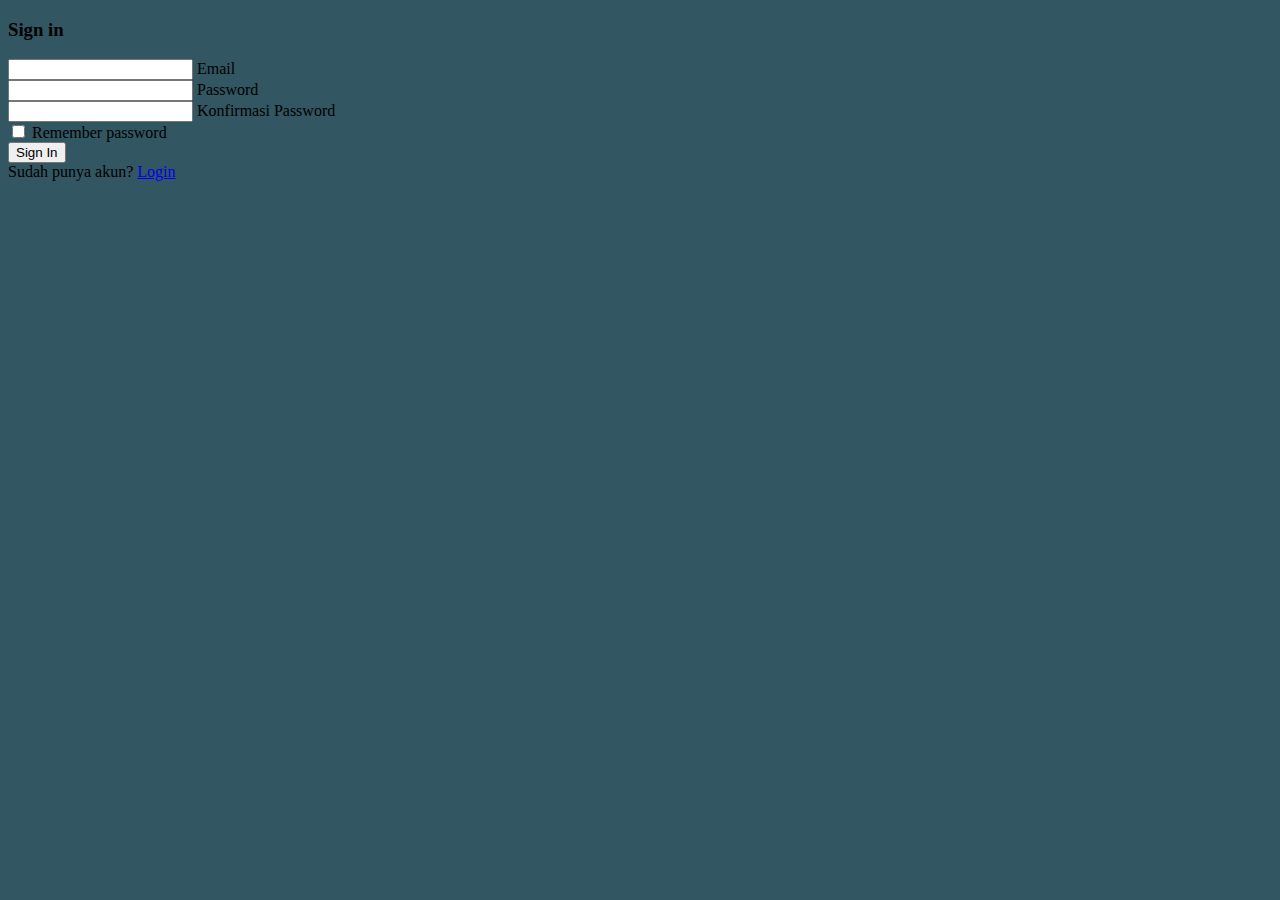
<file: sign-in.html>
<!DOCTYPE html>
<html lang="en">

<head>

	<title>SMART PV</title>
    <link href="https://cdn.jsdelivr.net/npm/bootstrap@5.0.2/dist/css/bootstrap.min.css" rel="stylesheet" integrity="sha384-EVSTQN3/azprG1Anm3QDgpJLIm9Nao0Yz1ztcQTwFspd3yD65VohhpuuCOmLASjC" crossorigin="anonymous">

</head>

<body style="background-color: #325662">
	<section class="vh-100" >
        <div class="container py-5 h-100">
          <div class="row d-flex justify-content-center align-items-center h-100">
            <div class="col-12 col-md-8 col-lg-6 col-xl-5">
              <div class="card shadow-2-strong" style="border-radius: 1rem;">
                <div class="card-body p-5 text-center">
      
                  <h3 class="mb-5">Sign in</h3>
      
                  <div class="form-outline mb-4">
                    <input type="email" id="typeEmailX-2" class="form-control form-control-lg" />
                    <label class="form-label" for="typeEmailX-2">Email</label>
                  </div>
      
                  <div class="form-outline mb-4">
                    <input type="password" id="typePasswordX-2" class="form-control form-control-lg" />
                    <label class="form-label" for="typePasswordX-2">Password</label>
                  </div>

                  <div class="form-outline mb-4">
                    <input type="password" id="typePasswordX-2" class="form-control form-control-lg" />
                    <label class="form-label" for="typePasswordX-2">Konfirmasi Password</label>
                  </div>
      
                  <!-- Checkbox -->
                  <div class="form-check d-flex justify-content-start mb-4">
                    <input class="form-check-input" type="checkbox" value="" id="form1Example3" />
                    <label class="form-check-label" for="form1Example3"> Remember password </label>
                  </div>
      
                  <button class="btn btn-warning btn-lg btn-block" type="submit">Sign In</button> <br>
                  <a> Sudah punya akun?</a> <a link href="login.php">Login</a> <br>
                  
      
                  <!-- <hr class="my-4">
      
                  <button class="btn btn-lg btn-block btn-primary" style="background-color: #dd4b39;"
                    type="submit"><i class="fab fa-google me-2"></i> Sign in with google</button>
                  <button class="btn btn-lg btn-block btn-primary mb-2" style="background-color: #3b5998;"
                    type="submit"><i class="fab fa-facebook-f me-2"></i>Sign in with facebook</button> -->
      
                </div>
              </div>
            </div>
          </div>
        </div>
      </section>
</body>
</html>
</file>
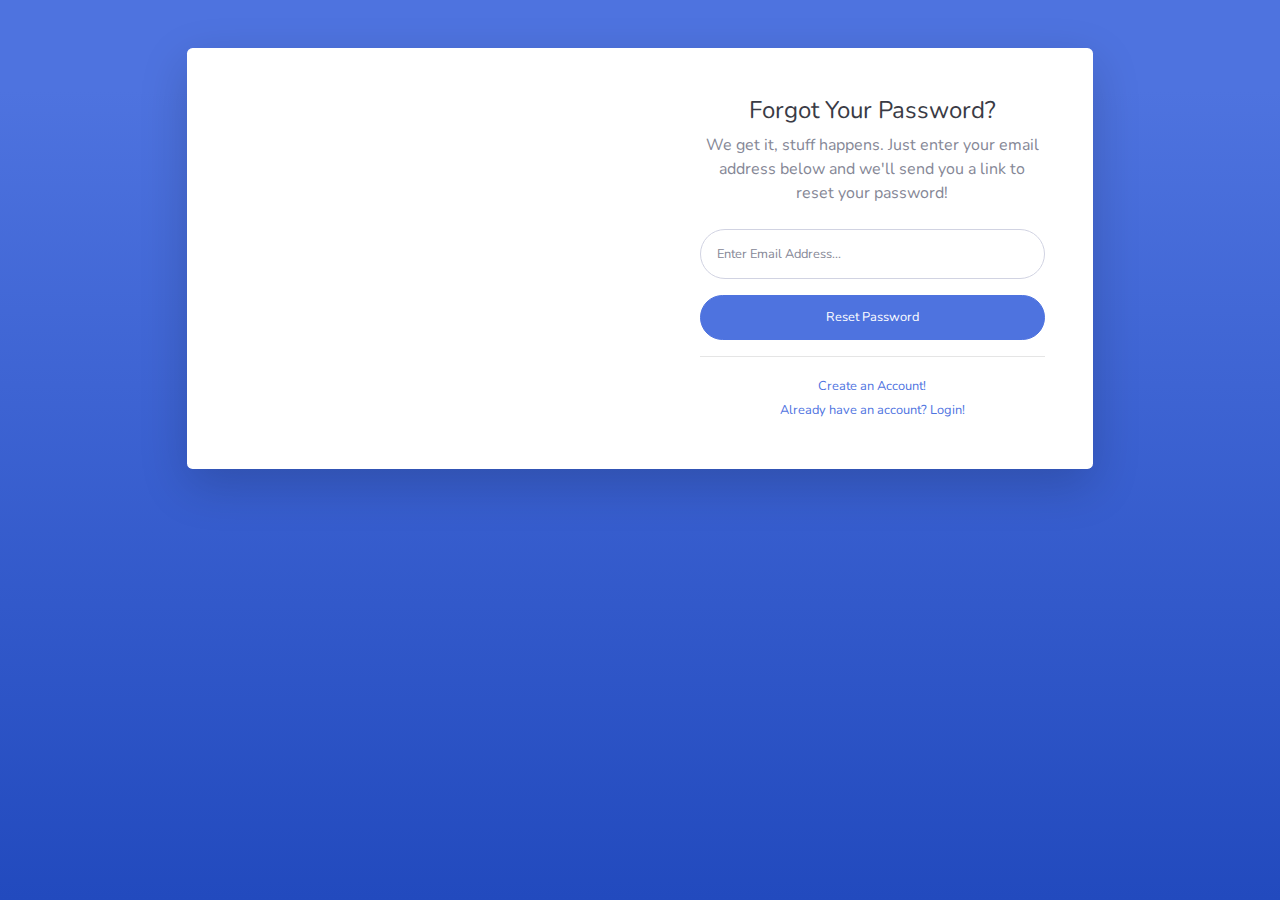
<file: startbootstrap-sb-admin-2-gh-pages/forgot-password.html>
<!DOCTYPE html>
<html lang="en">

<head>

    <meta charset="utf-8">
    <meta http-equiv="X-UA-Compatible" content="IE=edge">
    <meta name="viewport" content="width=device-width, initial-scale=1, shrink-to-fit=no">
    <meta name="description" content="">
    <meta name="author" content="">

    <title>SB Admin 2 - Forgot Password</title>

    <!-- Custom fonts for this template-->
    <link href="vendor/fontawesome-free/css/all.min.css" rel="stylesheet" type="text/css">
    <link
        href="https://fonts.googleapis.com/css?family=Nunito:200,200i,300,300i,400,400i,600,600i,700,700i,800,800i,900,900i"
        rel="stylesheet">

    <!-- Custom styles for this template-->
    <link href="css/sb-admin-2.min.css" rel="stylesheet">

</head>

<body class="bg-gradient-primary">

    <div class="container">

        <!-- Outer Row -->
        <div class="row justify-content-center">

            <div class="col-xl-10 col-lg-12 col-md-9">

                <div class="card o-hidden border-0 shadow-lg my-5">
                    <div class="card-body p-0">
                        <!-- Nested Row within Card Body -->
                        <div class="row">
                            <div class="col-lg-6 d-none d-lg-block bg-password-image"></div>
                            <div class="col-lg-6">
                                <div class="p-5">
                                    <div class="text-center">
                                        <h1 class="h4 text-gray-900 mb-2">Forgot Your Password?</h1>
                                        <p class="mb-4">We get it, stuff happens. Just enter your email address below
                                            and we'll send you a link to reset your password!</p>
                                    </div>
                                    <form class="user">
                                        <div class="form-group">
                                            <input type="email" class="form-control form-control-user"
                                                id="exampleInputEmail" aria-describedby="emailHelp"
                                                placeholder="Enter Email Address...">
                                        </div>
                                        <a href="login.html" class="btn btn-primary btn-user btn-block">
                                            Reset Password
                                        </a>
                                    </form>
                                    <hr>
                                    <div class="text-center">
                                        <a class="small" href="register.html">Create an Account!</a>
                                    </div>
                                    <div class="text-center">
                                        <a class="small" href="login.html">Already have an account? Login!</a>
                                    </div>
                                </div>
                            </div>
                        </div>
                    </div>
                </div>

            </div>

        </div>

    </div>

    <!-- Bootstrap core JavaScript-->
    <script src="vendor/jquery/jquery.min.js"></script>
    <script src="vendor/bootstrap/js/bootstrap.bundle.min.js"></script>

    <!-- Core plugin JavaScript-->
    <script src="vendor/jquery-easing/jquery.easing.min.js"></script>

    <!-- Custom scripts for all pages-->
    <script src="js/sb-admin-2.min.js"></script>

</body>

</html>
</file>
